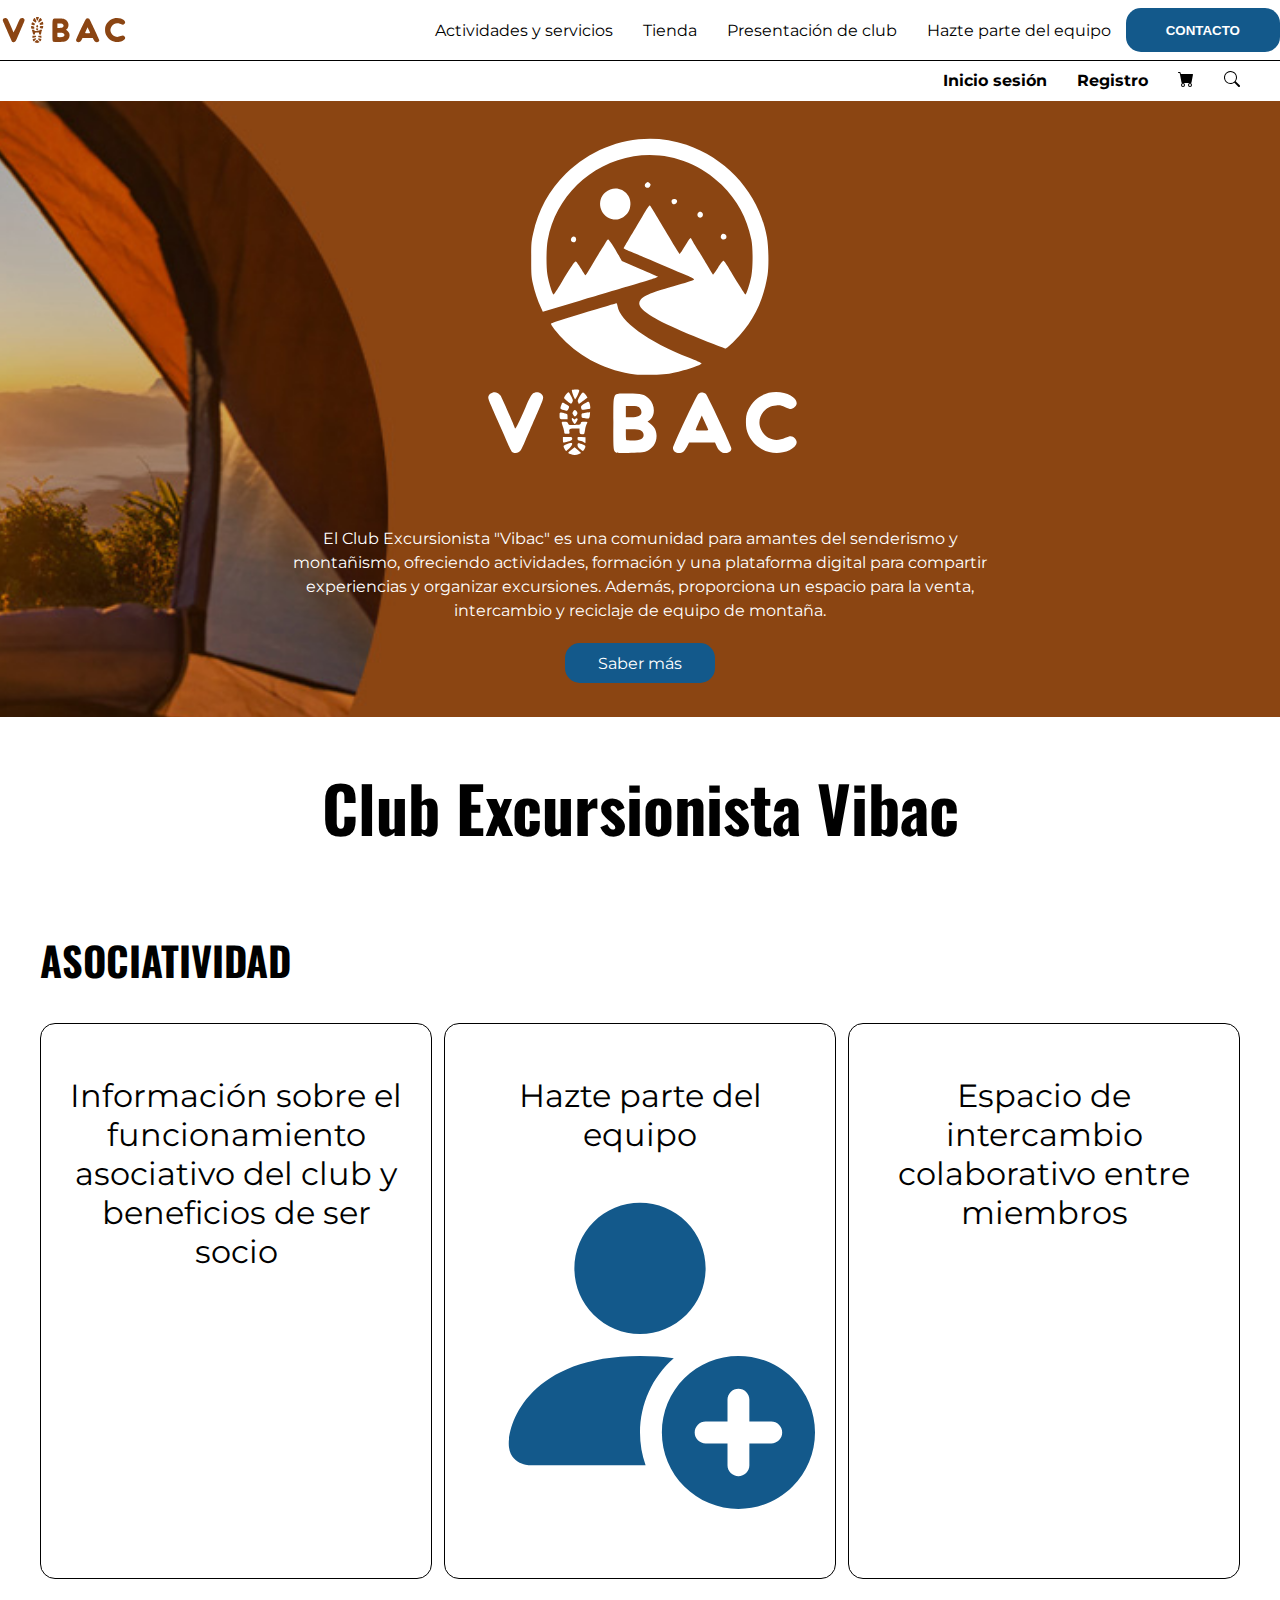
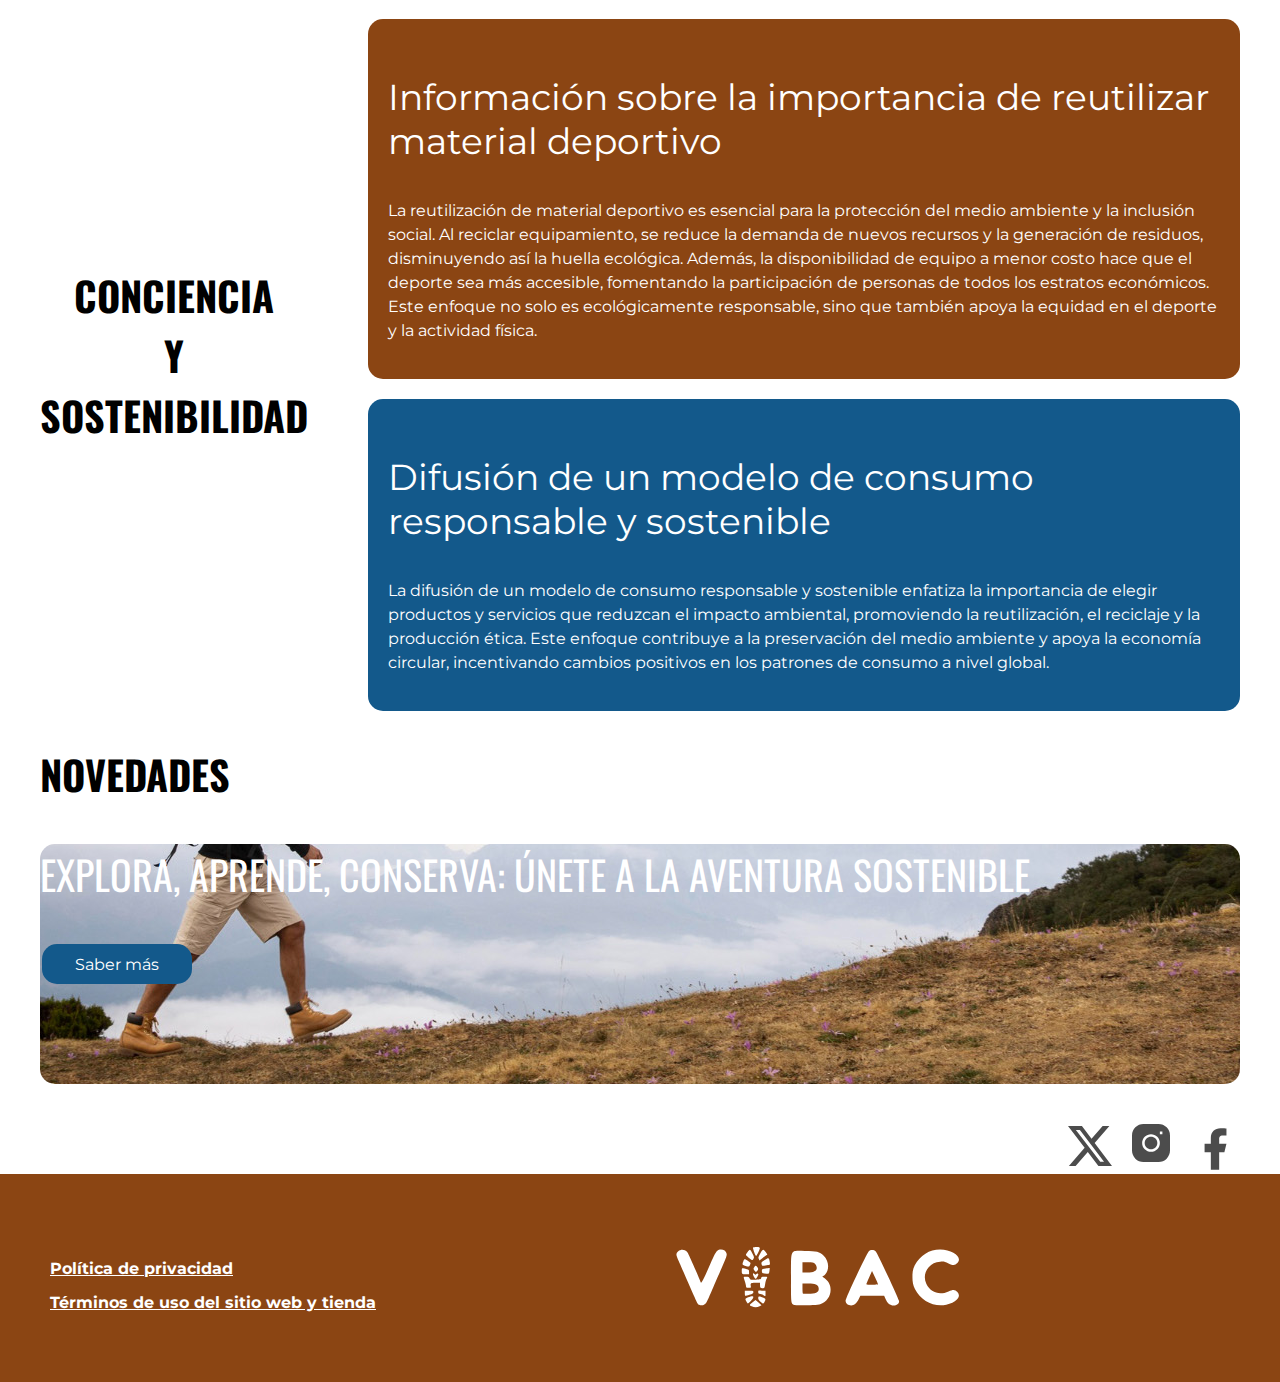
<file: index.html>
<!DOCTYPE html>
<html lang="es">
<head>
  <meta charset="UTF-8">
  <meta name="viewport" content="width=device-width, initial-scale=1.0">
  <link href="https://fonts.googleapis.com/css2?family=Oswald:wght@400;700&family=Montserrat:wght@400;700&display=swap"
    rel="stylesheet">
  <title>Club Excusionista Vibac</title>
  <link rel="stylesheet" href="styles/styles.css">
</head>
<body>
  <header>
    <nav>
      <ul class="navbar">
        <li><a href="index.html" class="logo"></a></li>
        <li><a class="hvr" href="#">Actividades y servicios</a></li>
        <li><a class="hvr" href="tienda.html">Tienda</a></li>
        <li><a class="hvr" href="presentacion_club.html">Presentación de club</a></li>
        <li><a class="hvr" href="hazte_miembro.html">Hazte parte del equipo</a></li>
        <li><button class="contact-button">Contacto</button></li>
        <li class="mobile-only"><a class="hvr2 in_se" href="#">INICIO SESIÓN</a></li>
        <li class="mobile-only cart-icon"><a class="hvr2" href="#"><img src="img/cart-fill.svg" alt="Carrito"></a></li>
        <li class="pbtn">
          <label for="menuToggle" class="hvr2">
              <img src="img/list.svg" alt="list">
          </label>
</li>
      </ul>
    </nav>
  </header>
  <main>
    <input type="checkbox" id="menuToggle" class="menuToggle">
    <div class="menu">
        <a href="index.html">HOME</a>
        <a href="tienda.html">Tienda</a>
        <a href="hazte_miembro.html">Hazte parte del equipo</a>
        <a href="presentacion_club.html">Presentacion del club</a>
        <a href="index.html">Contacto</a>
        <a href="index.html">FAQS</a>
        <a href="index.html">Noticias y eventos</a>
    </div>
    <div class="cont">
      <ul class="ircb">
        <li class="i-c"><a href="#">Inicio sesión </a></li>
        <li><a href="#">Registro</a></li>
        <li class="i-c"><a href="#"><img src="img/cart-fill.svg" alt="Carrito"></a></li>
        <li><a href="#"><img src="img/search.svg" alt="Busqueda"></a></li>
      </ul>
    </div>
    <div class="cont2">
      <div class="mm">
        <div class="mm2">
          <ul class="rri">
            <li><a href="#">Registro</a></li>
            <li><a href="#"><img src="img/searchblanco.svg" alt="Busqueda"></a></li>
          </ul>
          <div class="lg-m"><img class="mmm" src="img/Logo_Blanco.svg" alt="Club Excusionista Vibac"></div>
          <p>El Club Excursionista "Vibac" es una comunidad para amantes del senderismo y montañismo, ofreciendo
            actividades, formación y una
            plataforma digital para compartir experiencias y organizar excursiones. Además, proporciona un espacio para
            la venta, intercambio
            y reciclaje de equipo de montaña.</p>
          <a class="sb-vibac button" href="#" >Saber más</a>
        </div>
      </div>
    </div>
    <section id="club-v">
      <h1>Club Excursionista Vibac</h1>
    </section>
    <section class="i-h-e">
      <h2>ASOCIATIVIDAD</h2>
      <div class="inhaes">
        <a href="#" class="a-hj">Información sobre el funcionamiento asociativo del club y
          beneficios de ser socio</a>
        <a href="hazte_miembro.html" class="a-hj">
          <p>Hazte parte del equipo</p><img src="img/person-fill-add1.svg" alt="Hazte socio">
        </a>
        <a href="#" class="a-hj">Espacio de intercambio colaborativo entre miembros</a>
      </div>
    </section>
    <article class="cys">
      <h2>CONCIENCIA <br>Y SOSTENIBILIDAD
      </h2>
      <div class="ccont">
        <div class="ppi-1">
          <p class="pi">Información sobre la importancia de reutilizar material deportivo</p>
          <p class="art">La reutilización de material deportivo es esencial para la protección del medio
            ambiente y la inclusión social. Al reciclar equipamiento, se reduce la demanda de
            nuevos recursos y la generación de residuos, disminuyendo así la huella ecológica.
            Además, la disponibilidad de equipo a menor costo hace que el deporte sea más
            accesible, fomentando la participación de personas de todos los estratos económicos.
            Este enfoque no solo es ecológicamente responsable, sino que también apoya la
            equidad en el deporte y la actividad física.</p>
        </div>
        <div class="ppi-2">
          <p class="pi">Difusión de un modelo de consumo responsable y sostenible</p>
          <p class="art">La difusión de un modelo de consumo responsable y sostenible enfatiza la
            importancia de elegir productos y servicios que reduzcan el impacto ambiental,
            promoviendo la reutilización, el reciclaje y la producción ética. Este enfoque
            contribuye a la preservación del medio ambiente y apoya la economía circular,
            incentivando cambios positivos en los patrones de consumo a nivel global.</p>
        </div>
      </div>
    </article>
    <section class="nov">
      <h2>NOVEDADES</h2>
      <div>
        <p>Explora, Aprende, Conserva: Únete a la Aventura Sostenible</p>
        <a href="#" class="button">Saber más</a>
      </div>
    </section>

    <div class="rd">
      <a href="#" class="f"><img src="img/facebook.svg" alt="facebook de Vibac"></a>
      <a href="#" class="inst"><img src="img/instagram.svg" alt="Instagram de Vibac"></a>
      <a href="#" class="x"><img src="img/x.svg" alt="x de Vibac"></a>
    </div>
  </main>
  <footer>
    <div class="footer-container">
      <div class="pol-te">
        <a href="#" class="footer-link">Política de privacidad</a>
        <a href="#" class="footer-link">Términos de uso del sitio web y tienda</a>
      </div>
      <div class="pol-log">
        <a href="index.html" class="footer-logo"></a>
      </div>
    </div>
  </footer>
</body>
</html>
</file>
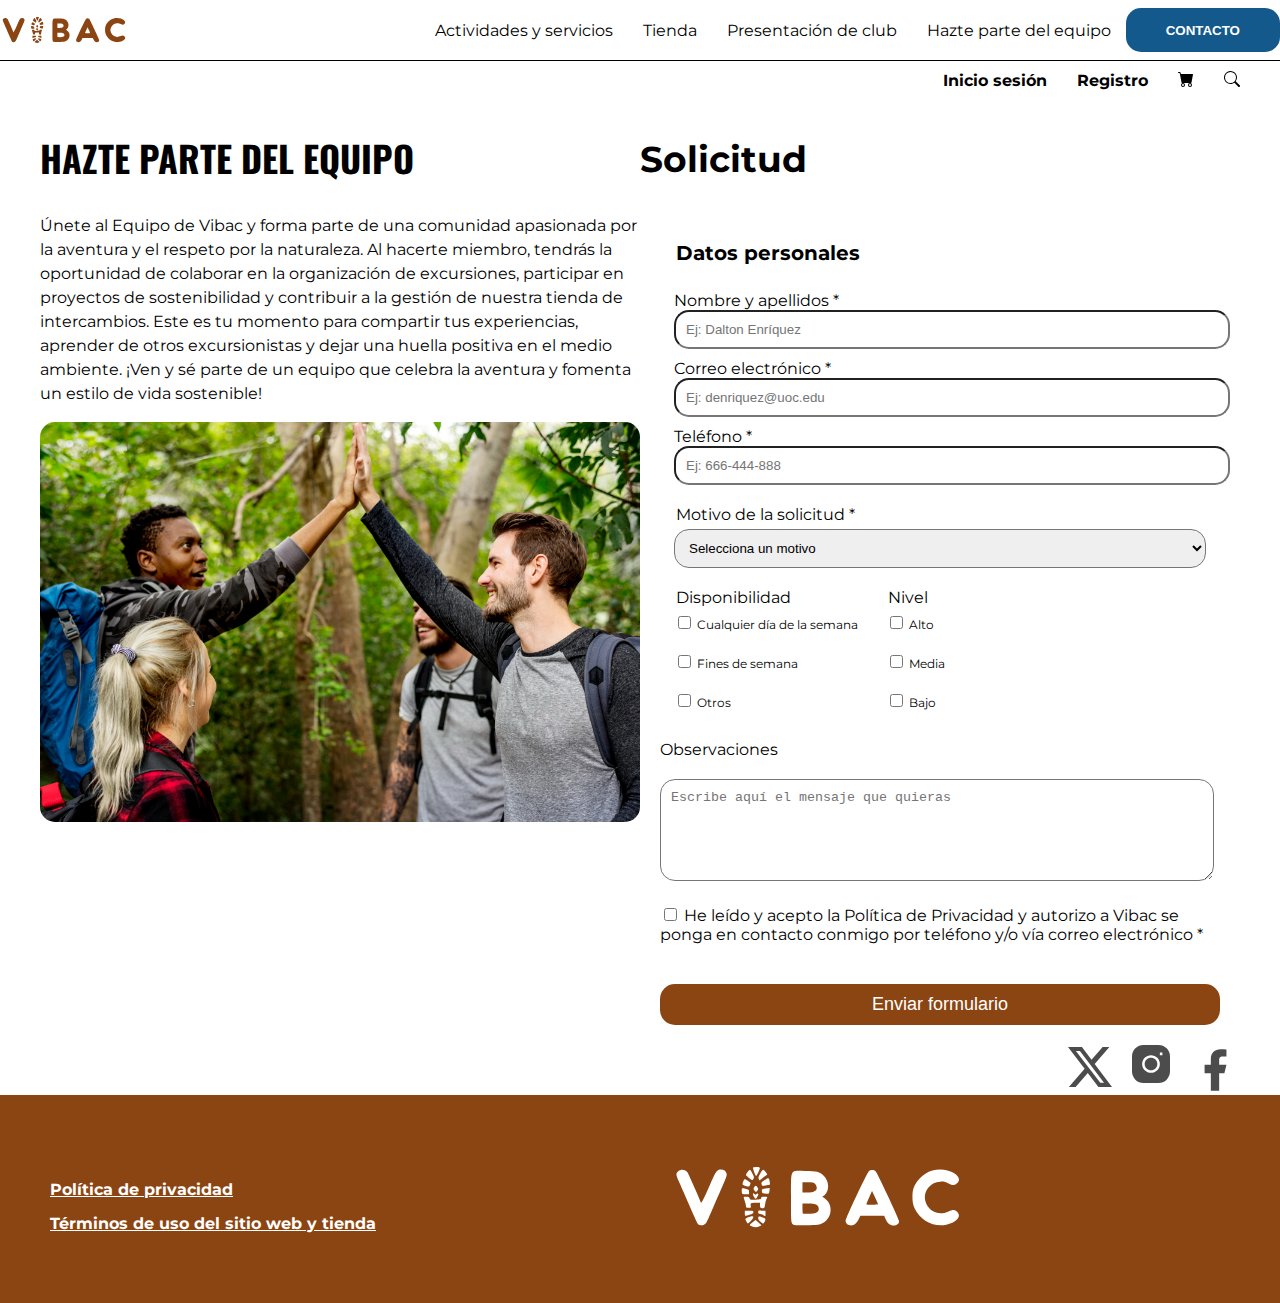
<file: hazte_miembro.html>
<!DOCTYPE html>
<html lang="es">

<head>
  <meta charset="UTF-8">
  <meta name="viewport" content="width=device-width, initial-scale=1.0">
  <link href="https://fonts.googleapis.com/css2?family=Oswald:wght@400;700&family=Montserrat:wght@400;700&display=swap"
    rel="stylesheet">
  <title>Hazte miembro Club ExcusionistaVibac</title>
  <link rel="stylesheet" href="styles/styles.css">
</head>

<body>
  <header>
    <nav>
      <ul class="navbar">
        <li><a href="index.html" class="logo"></a></li>
        <li><a class="hvr" href="#">Actividades y servicios</a></li>
        <li><a class="hvr" href="tienda.html">Tienda</a></li>
        <li><a class="hvr" href="presentacion_club.html">Presentación de club</a></li>
        <li><a class="hvr" href="hazte_miembro.html">Hazte parte del equipo</a></li>
        <li><button class="contact-button">Contacto</button></li>
        <li class="mobile-only"><a class="hvr2 in_se" href="#">INICIO SESIÓN</a></li>
        <li class="mobile-only cart-icon"><a class="hvr2" href="#"><img src="img/cart-fill.svg" alt="Carrito"></a></li>
        <li class="pbtn">
          <label for="menuToggle" class="hvr2">
              <img src="img/list.svg" alt="list">
          </label>
</li>
      </ul>
    </nav>
  </header>
  <main>
    <input type="checkbox" id="menuToggle" class="menuToggle">
    <div class="menu">
        <a href="index.html">Home</a>
        <a href="tienda.html">Tienda</a>
        <a href="hazte_miembro.html">Hazte parte del equipo</a>
        <a href="presentacion_club.html">Presentacion del club</a>
        <a href="index.html">Contacto</a>
        <a href="index.html">FAQS</a>
        <a href="index.html">Noticias y eventos</a>
    </div>
    <div class="cont">
      <ul class="ircb">
        <li class="i-c"><a href="#">Inicio sesión </a></li>
        <li><a href="#">Registro</a></li>
        <li class="i-c"><a href="#"><img src="img/cart-fill.svg" alt="Carrito"></a></li>
        <li><a href="#"><img src="img/search.svg" alt="Busqueda"></a></li>
      </ul>
    </div>
    <div class="cnt2">
      <ul>
        <li><a href="#">Registro</a></li>
        <li><a href="#"><img src="img/search.svg" alt="Busqueda"></a></li>
      </ul>
    </div>
    <div class="team-section">
      <section class="content">
        <h2>HAZTE PARTE DEL EQUIPO</h2>
        <p>Únete al Equipo de Vibac y forma parte de una comunidad apasionada por la aventura
          y el respeto por la naturaleza. Al hacerte miembro, tendrás la oportunidad de
          colaborar en la organización de excursiones, participar en proyectos de
          sostenibilidad y contribuir a la gestión de nuestra tienda de intercambios.
          Este es tu momento para compartir tus experiencias, aprender de otros
          excursionistas y dejar una huella positiva en el medio ambiente.
          ¡Ven y sé parte de un equipo que celebra la aventura y fomenta un estilo de
          vida sostenible!</p>
        <img class="img-c" src="img/altos-cinco-bosque.jpg" alt="Equipo de aventura">
      </section>

      <section class="form-container">
        <h3>Solicitud</h3>
        <form action="#" method="post">
          <fieldset>
            <legend class="dtp-f">Datos personales</legend>
            <label for="name">Nombre y apellidos *</label>
            <input placeholder="Ej: Dalton Enríquez" type="text" id="name" required>

            <label for="email">Correo electrónico *</label>
            <input placeholder="Ej: denriquez@uoc.edu" type="email" id="email" required>

            <label for="phone">Teléfono *</label>
            <input placeholder="Ej: 666-444-888" type="tel" id="phone" required>
          </fieldset>

          <fieldset>
            <legend>Motivo de la solicitud *</legend>
            <select id="reason" required>
              <option value="">Selecciona un motivo</option>
              <option value="">Deporte</option>
              <option value="">Motivación</option>
              <option value="">Famlia un motivo</option>
            </select>
          </fieldset>
          <div class="disp-n">
            <fieldset>
              <legend>Disponibilidad</legend>
              <div class="disp">
                <label><input type="checkbox"> Cualquier día de la semana</label>
                <label><input type="checkbox"> Fines de semana</label>
                <label><input type="checkbox"> Otros</label>
              </div>
            </fieldset>

            <fieldset>
              <legend>Nivel</legend>
              <div class="disp">
                <label><input type="checkbox" name="level"> Alto</label>
                <label><input type="checkbox" name="level"> Media</label>
                <label><input type="checkbox" name="level"> Bajo</label>
              </div>
            </fieldset>
          </div>
          <div class="obs">
            <label for="comments">Observaciones</label>
            <textarea placeholder="Escribe aquí el mensaje que quieras" id="comments"></textarea>

            <label>
              <input type="checkbox" required> He leído y acepto la Política de Privacidad
              y autorizo a Vibac se ponga en contacto conmigo por teléfono y/o vía
              correo electrónico *
            </label>
            <div>
              <button class="btto" type="submit">Enviar formulario</button>
            </div>
          </div>
        </form>
      </section>
    </div>
    <div class="rd">
      <a href="#" class="f"><img src="img/facebook.svg" alt="facebook de Vibac"></a>
      <a href="#" class="inst"><img src="img/instagram.svg" alt="Instagram de Vibac"></a>
      <a href="#" class="x"><img src="img/x.svg" alt="x de Vibac"></a>
    </div>
  </main>
  <footer>
    <div class="footer-container">
      <div class="pol-te">
        <a href="#" class="footer-link">Política de privacidad</a>
        <a href="#" class="footer-link">Términos de uso del sitio web y tienda</a>
      </div>
      <div class="pol-log">
        <a href="index.html" class="footer-logo"></a>
      </div>
    </div>

  </footer>
</body>

</html>
</file>
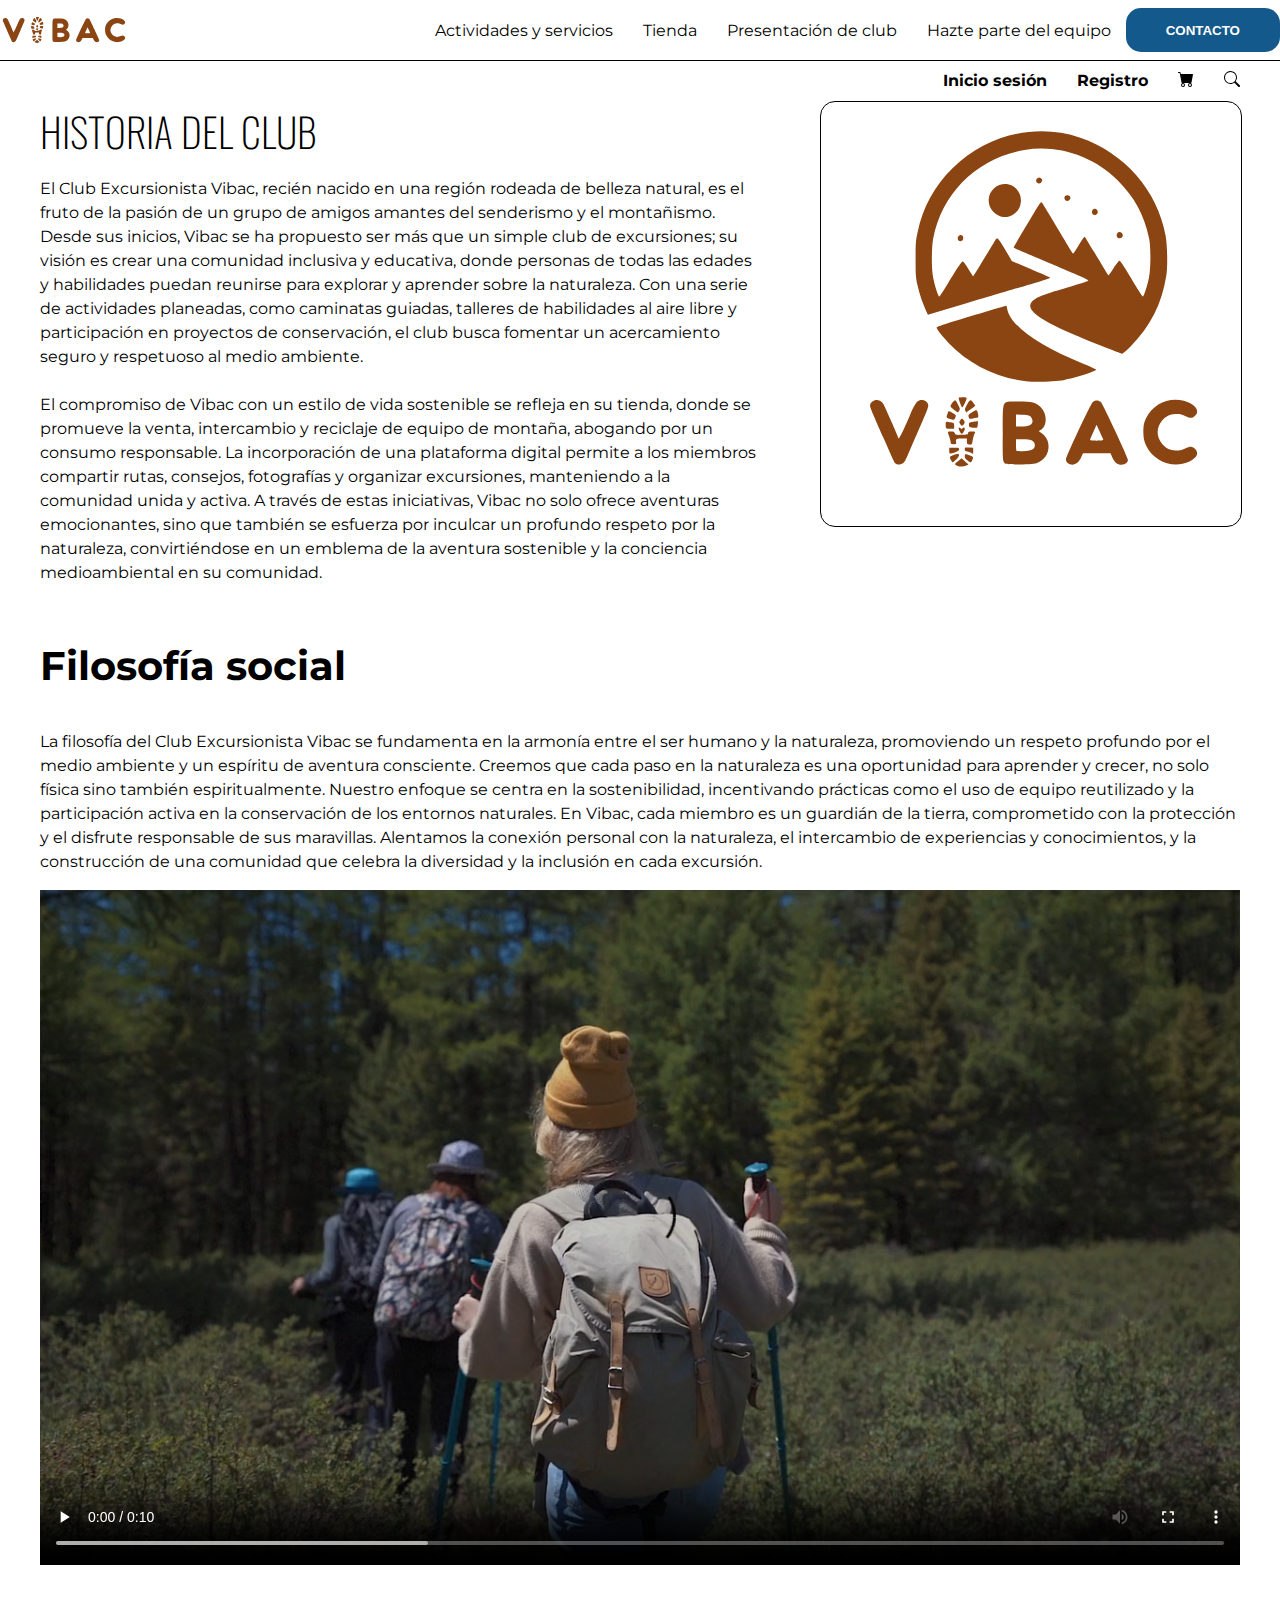
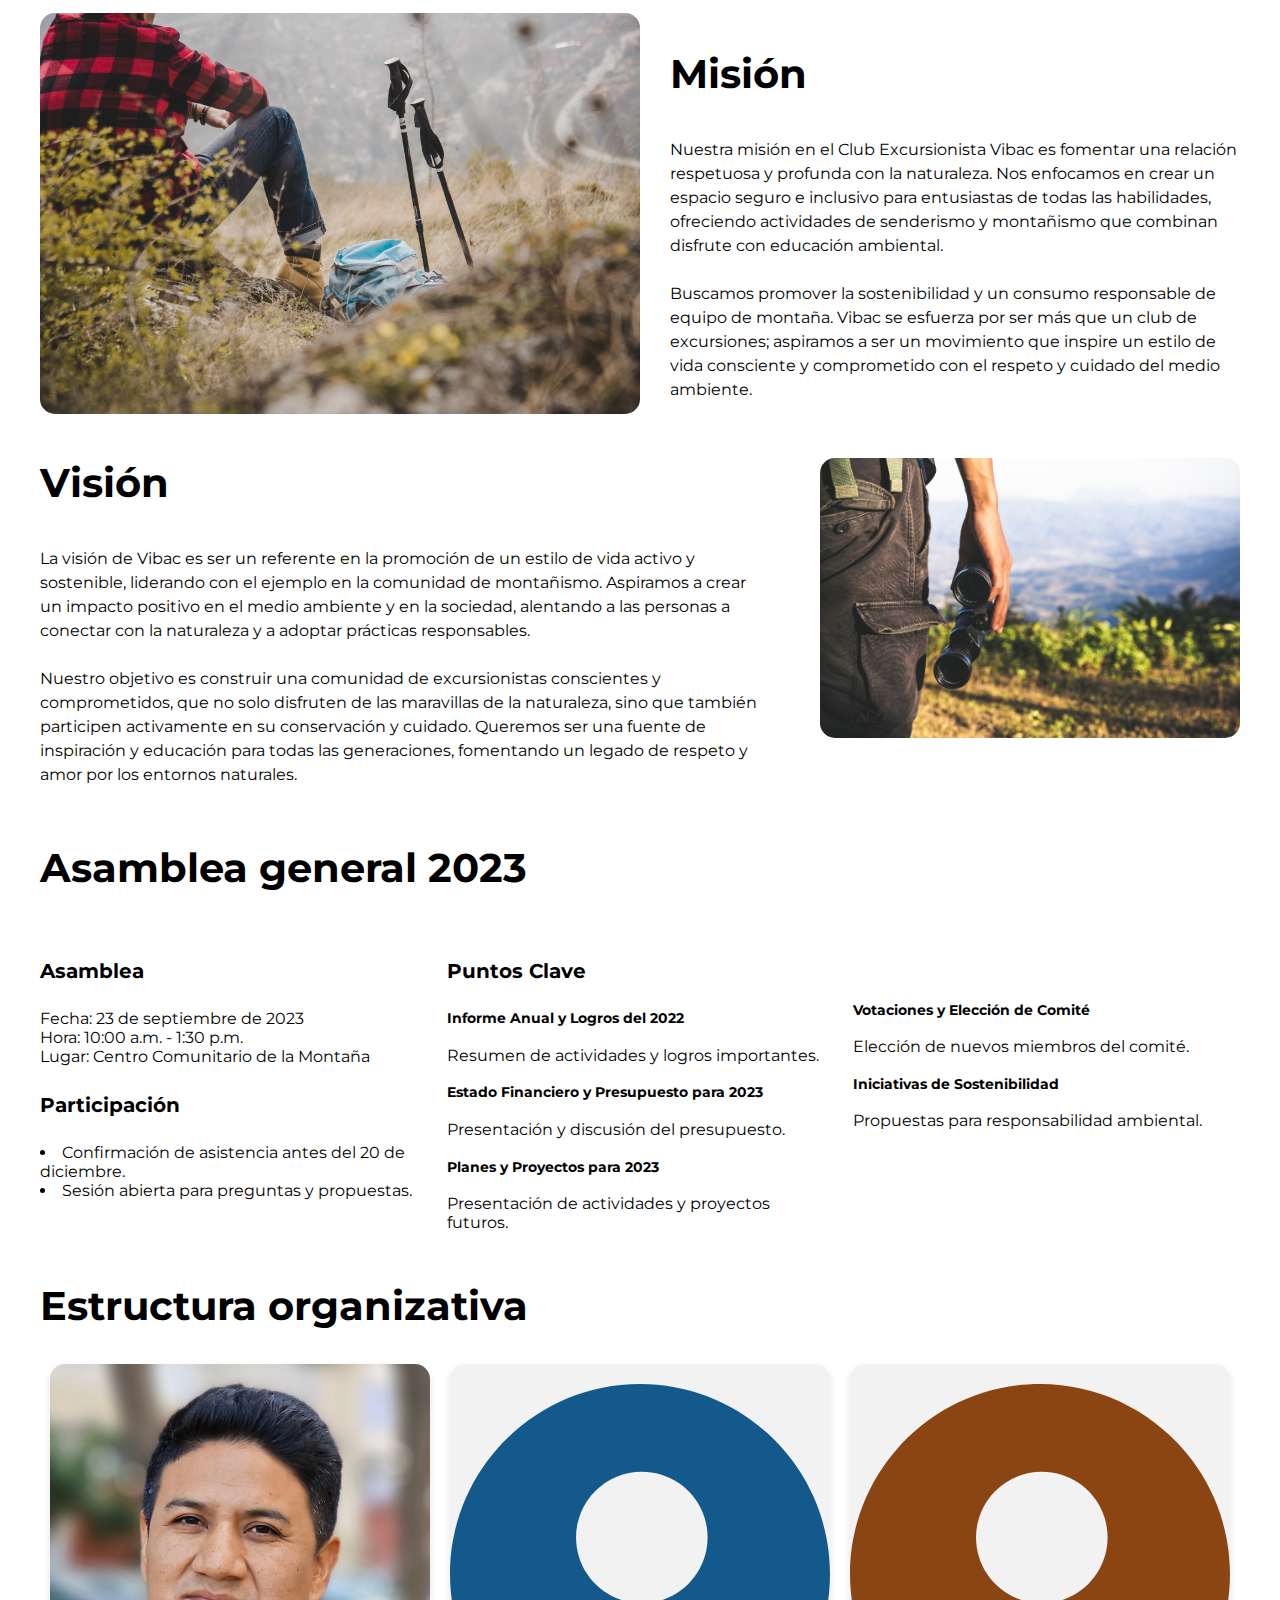
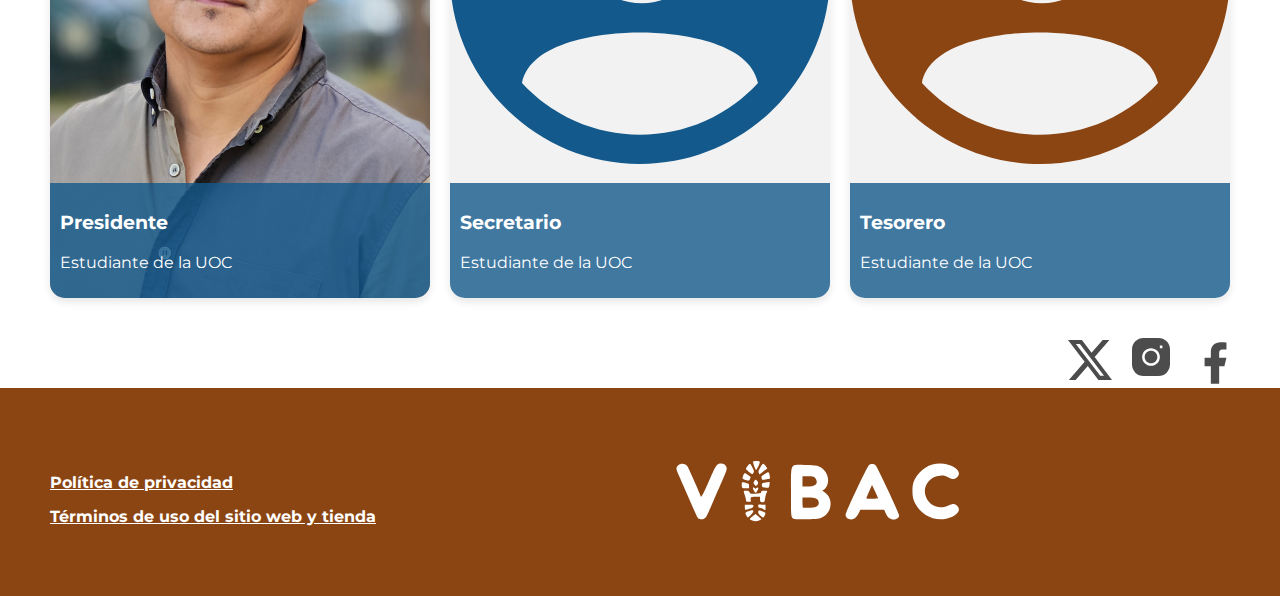
<file: presentacion_club.html>
<!DOCTYPE html>
<html lang="es">

<head>
  <meta charset="UTF-8">
  <meta name="viewport" content="width=device-width, initial-scale=1.0">
  <link href="https://fonts.googleapis.com/css2?family=Oswald:wght@400;700&family=Montserrat:wght@400;700&display=swap"
    rel="stylesheet">
  <title>Presentación Club ExcusionistaVibac</title>
  <link rel="stylesheet" href="styles/styles.css">
</head>

<body>
  <header>
    <nav>
      <ul class="navbar">
        <li><a href="index.html" class="logo"></a></li>
        <li><a class="hvr" href="#">Actividades y servicios</a></li>
        <li><a class="hvr" href="tienda.html">Tienda</a></li>
        <li><a class="hvr" href="presentacion_club.html">Presentación de club</a></li>
        <li><a class="hvr" href="hazte_miembro.html">Hazte parte del equipo</a></li>
        <li><button class="contact-button">Contacto</button></li>
        <li class="mobile-only"><a class="hvr2 in_se" href="#">INICIO SESIÓN</a></li>
        <li class="mobile-only cart-icon"><a class="hvr2" href="#"><img src="img/cart-fill.svg" alt="Carrito"></a></li>
        <li class="pbtn">
          <label for="menuToggle" class="hvr2">
              <img src="img/list.svg" alt="list">
          </label>
</li>
      </ul>
    </nav>
  </header>
  <main>
    <input type="checkbox" id="menuToggle" class="menuToggle">
    <div class="menu">
        <a href="index.html">HOME</a>
        <a href="tienda.html">Tienda</a>
        <a href="hazte_miembro.html">Hazte parte del equipo</a>
        <a href="presentacion_club.html">Presentacion del club</a>
        <a href="index.html">Contacto</a>
        <a href="index.html">FAQS</a>
        <a href="index.html">Noticias y eventos</a>
    </div>
    <div class="cont">
      <ul class="ircb">
        <li class="i-c"><a href="#">Inicio sesión </a></li>
        <li><a href="#">Registro</a></li>
        <li class="i-c"><a href="#"><img src="img/cart-fill.svg" alt="Carrito"></a></li>
        <li><a href="#"><img src="img/search.svg" alt="Busqueda"></a></li>
      </ul>
    </div>
    <div class="cnt2">
      <ul>
        <li><a href="#">Registro</a></li>
        <li><a href="#"><img src="img/search.svg" alt="Busqueda"></a></li>
      </ul>
    </div>
    <div class="containerr">
      <div class="text-section">
        <h2>HISTORIA DEL CLUB</h2>
        <p class="hdc-1">El Club Excursionista Vibac, recién nacido en una región rodeada de belleza natural, es el
          fruto de la pasión de un grupo de amigos amantes del senderismo y el montañismo.
          Desde sus inicios, Vibac se ha propuesto ser más que un simple club de excursiones; su visión es crear una
          comunidad inclusiva y educativa, donde personas de todas las edades y habilidades
          puedan reunirse para explorar y aprender sobre la naturaleza. Con una serie de actividades planeadas, como
          caminatas guiadas, talleres de habilidades al aire libre y participación en proyectos
          de conservación, el club busca fomentar un acercamiento seguro y respetuoso al medio ambiente.<br><br>

          El compromiso de Vibac con un estilo de vida sostenible se refleja en su tienda, donde se promueve la venta,
          intercambio y reciclaje de equipo de montaña,
          abogando por un consumo responsable. La incorporación de una plataforma digital permite a los miembros
          compartir rutas, consejos, fotografías y organizar
          excursiones, manteniendo a la comunidad unida y activa. A través de estas iniciativas, Vibac no solo ofrece
          aventuras emocionantes, sino que también se
          esfuerza por inculcar un profundo respeto por la naturaleza, convirtiéndose en un emblema de la aventura
          sostenible y la conciencia medioambiental en su comunidad.</p>
        <p class="hdc">El Club Excursionista Vibac, recién nacido en una región rodeada de belleza natural, es el fruto
          de la pasión de un grupo de amigos amantes del senderismo y el montañismo. Desde sus inicios, Vibac se ha
          propuesto ser más que un simple club de excursiones; su visión es crear una comunidad inclusiva y educativa,
          donde personas de todas las edades y habilidades puedan reunirse para explorar y aprender sobre la
          naturaleza...</p>
        <div class="btn-hdc"><a href="#" class="read-more">Leer más</a></div>
      </div>
      <div class="image-section">
        <img src="img/Logo_Marron.svg" alt="Logo de Vibac">
      </div>
    </div>
    <article class="philosophy-container">
      <h3>Filosofía social</h3>
      <p class="hdc-1">La filosofía del Club Excursionista Vibac se fundamenta en la armonía entre el ser humano y la
        naturaleza, promoviendo un respeto profundo por el medio
        ambiente y un espíritu de aventura consciente. Creemos que cada paso en la naturaleza es una oportunidad para
        aprender y crecer, no solo física sino
        también espiritualmente. Nuestro enfoque se centra en la sostenibilidad, incentivando prácticas como el uso de
        equipo reutilizado y la participación
        activa en la conservación de los entornos naturales. En Vibac, cada miembro es un guardián de la tierra,
        comprometido con la protección y el disfrute
        responsable de sus maravillas. Alentamos la conexión personal con la naturaleza, el intercambio de experiencias
        y conocimientos, y la construcción de
        una comunidad que celebra la diversidad y la inclusión en cada excursión.</p>
      <p class="hdc">La filosofía del Club Excursionista Vibac se fundamenta en la armonía entre el ser humano y la
        naturaleza, promoviendo un respeto profundo por el medio ambiente y un espíritu de aventura consciente. Creemos
        que cada paso en la naturaleza es una oportunidad para aprender y crecer, no solo física sino también
        espiritualmente.</p>
      <div class="btn-hdc"><a href="#" class="read-more">Leer más</a></div>
    </article>

    <div class="video-container">
      <video controls>
        <source src="video/production_id_4125025(2160p).mp4" type="video/mp4">
        Tu navegador no soporta videos HTML5.
      </video>
    </div>
    <div class="mission-section">
      <img src="img/excursionista-sentado-junto-su-mochila-sus-bastones.jpg" alt="Senderismo" class="mission-image">
      <div class="mission-text">
        <h3>Misión</h3>
        <p class="hdc-1">Nuestra misión en el Club Excursionista Vibac es fomentar una relación respetuosa y profunda
          con la naturaleza. Nos enfocamos en crear un espacio seguro e inclusivo para entusiastas de todas las
          habilidades, ofreciendo actividades de senderismo y montañismo que combinan disfrute con educación ambiental.

          <br><br>Buscamos promover la sostenibilidad y un consumo responsable de equipo de montaña. Vibac se esfuerza
          por ser más que un club de excursiones; aspiramos a ser un movimiento que inspire un estilo de vida consciente
          y comprometido con el respeto y cuidado del medio ambiente.
        </p>
        <p class="hdc">Nuestra misión en el Club Excursionista Vibac es fomentar una relación respetuosa y profunda con
          la naturaleza. Nos enfocamos en crear un espacio seguro e inclusivo para entusiastas de todas las habilidades,
          ofreciendo actividades de senderismo y montañismo que combinan disfrute con educación ambiental.

        </p>
        <div class="btn-hdc"><a href="#" class="read-more">Leer más</a></div>
      </div>
    </div>
    <section class="containerr vis-n">
      <div class="text-section">
        <h3>Visión</h3>
        <p class="hdc-1">La visión de Vibac es ser un referente en la promoción de un estilo de vida activo y
          sostenible, liderando con el ejemplo en la comunidad de montañismo. Aspiramos a crear un impacto positivo en
          el medio ambiente y en la sociedad, alentando a las personas a conectar con la naturaleza y a adoptar
          prácticas responsables.<br><br>

          Nuestro objetivo es construir una comunidad de excursionistas conscientes y comprometidos, que no solo
          disfruten de las maravillas de la naturaleza, sino que también participen activamente en su conservación y
          cuidado. Queremos ser una fuente de inspiración y educación para todas las generaciones, fomentando un legado
          de respeto y amor por los entornos naturales.</p>
        <p class="hdc">La visión de Vibac es ser un referente en la promoción de un estilo de vida activo y sostenible,
          liderando con el ejemplo en la comunidad de montañismo. Aspiramos a crear un impacto positivo en el medio
          ambiente y en la sociedad, alentando a las personas a conectar con la naturaleza y a adoptar prácticas
          responsables.</p>
        <div class="btn-hdc"><a href="#" class="read-more">Leer más</a></div>
      </div>
      <div class="image-section">
        <img src="img/turista-sosteniendo-traves-prismaticos-cielo-nublado-soleado-tapa-montana.jpg"
          alt="Logo de Vibac">
      </div>
    </section>



    <section class="meeting-container">
      <h3>Asamblea general 2023</h3>
      <div class="meeting-section">
        <div class="meeting-details">
          <h4 class="ag2">Asamblea</h4>
          <p>Fecha: 23 de septiembre de 2023<br>Hora: 10:00 a.m. - 1:30 p.m.<br>Lugar: Centro Comunitario de la Montaña
          </p>
          <h4 class="ag2">Participación</h4>
          <ul>
            <li>Confirmación de asistencia antes del 20 de diciembre.</li>
            <li>Sesión abierta para preguntas y propuestas.</li>
          </ul>
        </div>
        <div class="key-points">
          <h4 class="ag2">Puntos Clave</h4>
          <h4>Informe Anual y Logros del 2022</h4>
          <p>Resumen de actividades y logros importantes.</p>
          <h4>Estado Financiero y Presupuesto para 2023</h4>
          <p>Presentación y discusión del presupuesto.</p>
          <h4>Planes y Proyectos para 2023</h4>
          <p>Presentación de actividades y proyectos futuros.</p>
        </div>
        <div class="voting-initiatives">
          <h4>Votaciones y Elección de Comité</h4>
          <p>Elección de nuevos miembros del comité.</p>
          <h4>Iniciativas de Sostenibilidad</h4>
          <p>Propuestas para responsabilidad ambiental.</p>
        </div>
      </div>
    </section>
    <section class="organizational-structure">
      <h2>Estructura organizativa</h2>
      <div class="team-members">
        <div class="member dtn-fondo">
          <img class="dtn" src="img/person-fill-add1.svg" alt="Presidente">
          <div class="img-eo">
            <h3>Presidente</h3>
            <p>Estudiante de la UOC</p>
          </div>
        </div>
        <div class="member">
          <img src="img/secretario.svg" alt="Secretario">
          <div class="img-eo">
            <h3>Secretario</h3>
            <p>Estudiante de la UOC</p>
          </div>
        </div>
        <div class="member">
          <img src="img/tesorero.svg" alt="Tesorero">
          <div class="img-eo">
            <h3>Tesorero</h3>
            <p>Estudiante de la UOC</p>
          </div>
        </div>
      </div>
    </section>
    <div class="rd">
      <a href="#" class="f"><img src="img/facebook.svg" alt="facebook de Vibac"></a>
      <a href="#" class="inst"><img src="img/instagram.svg" alt="Instagram de Vibac"></a>
      <a href="#" class="x"><img src="img/x.svg" alt="x de Vibac"></a>
    </div>
  </main>
  <footer>
    <div class="footer-container">
      <div class="pol-te">
        <a href="#" class="footer-link">Política de privacidad</a>
        <a href="#" class="footer-link">Términos de uso del sitio web y tienda</a>
      </div>
      <div class="pol-log">
        <a href="index.html" class="footer-logo"></a>
      </div>
    </div>

  </footer>
</body>

</html>
</file>
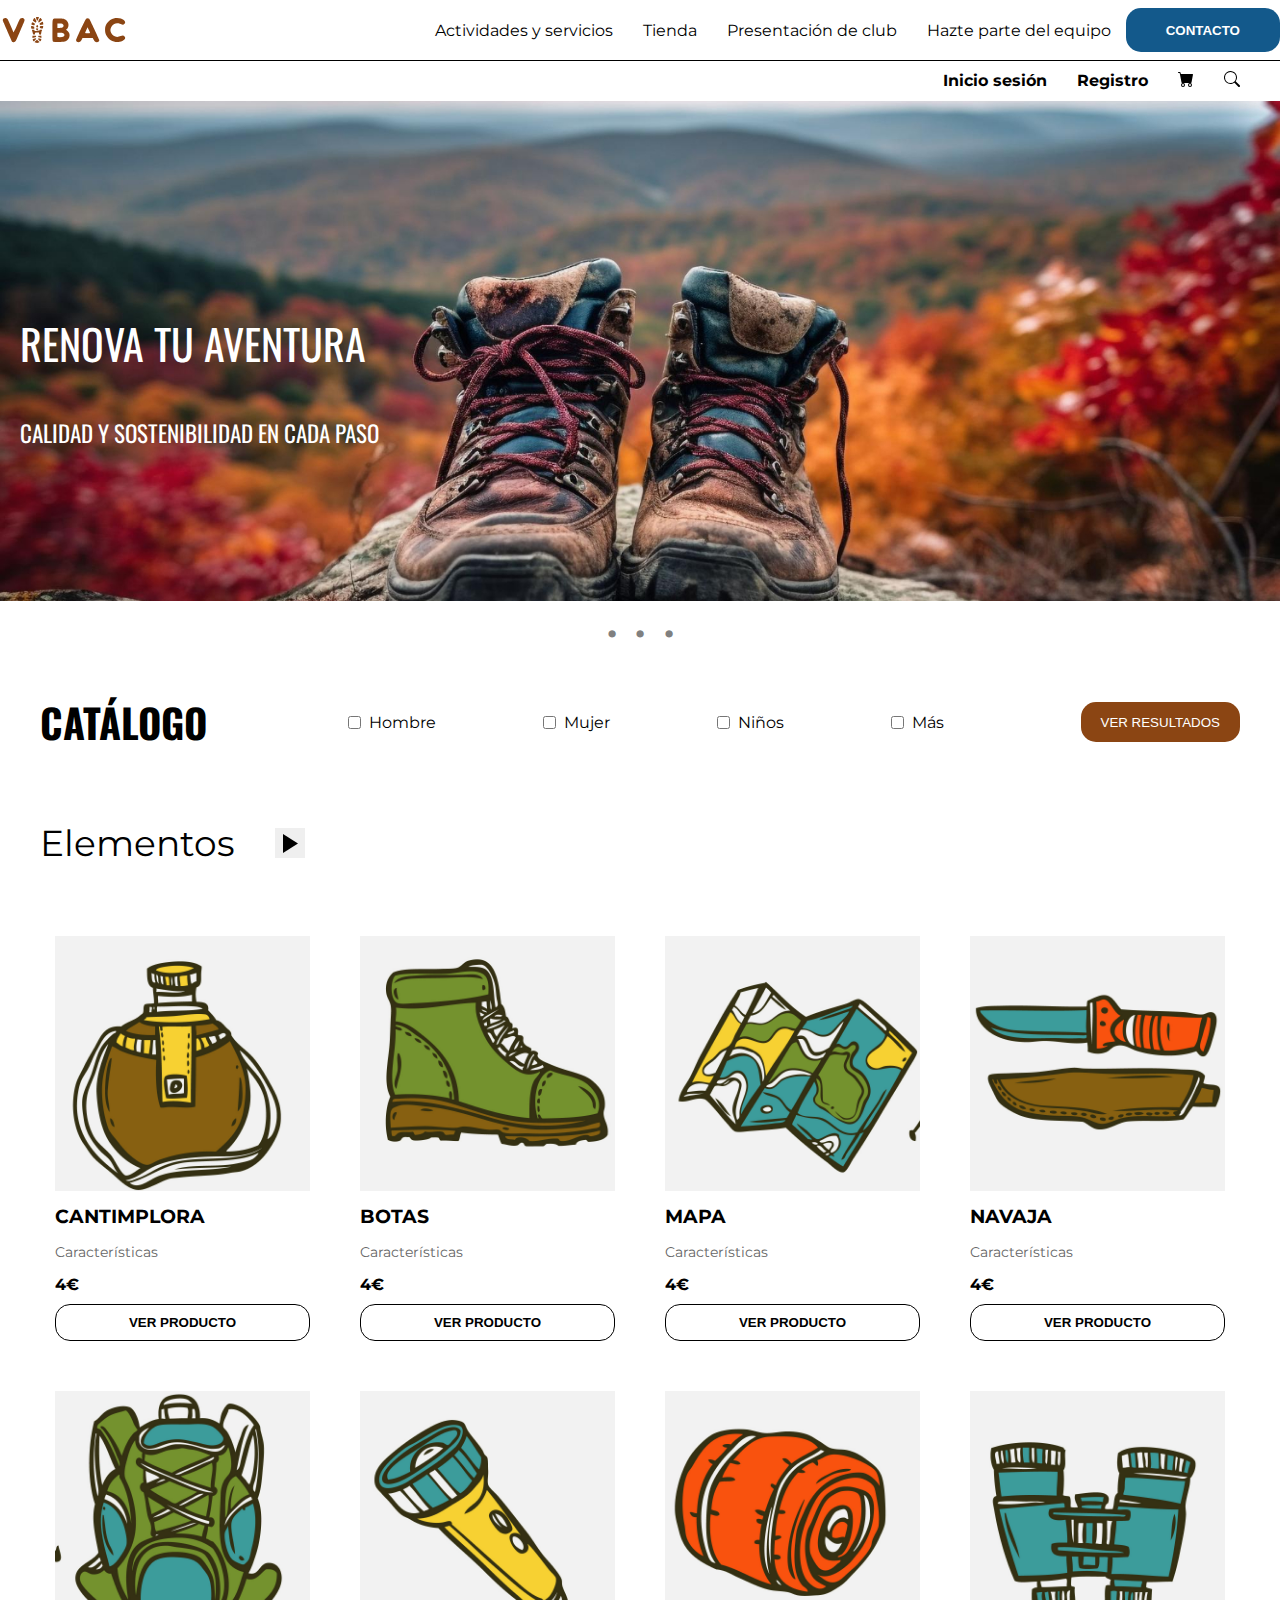
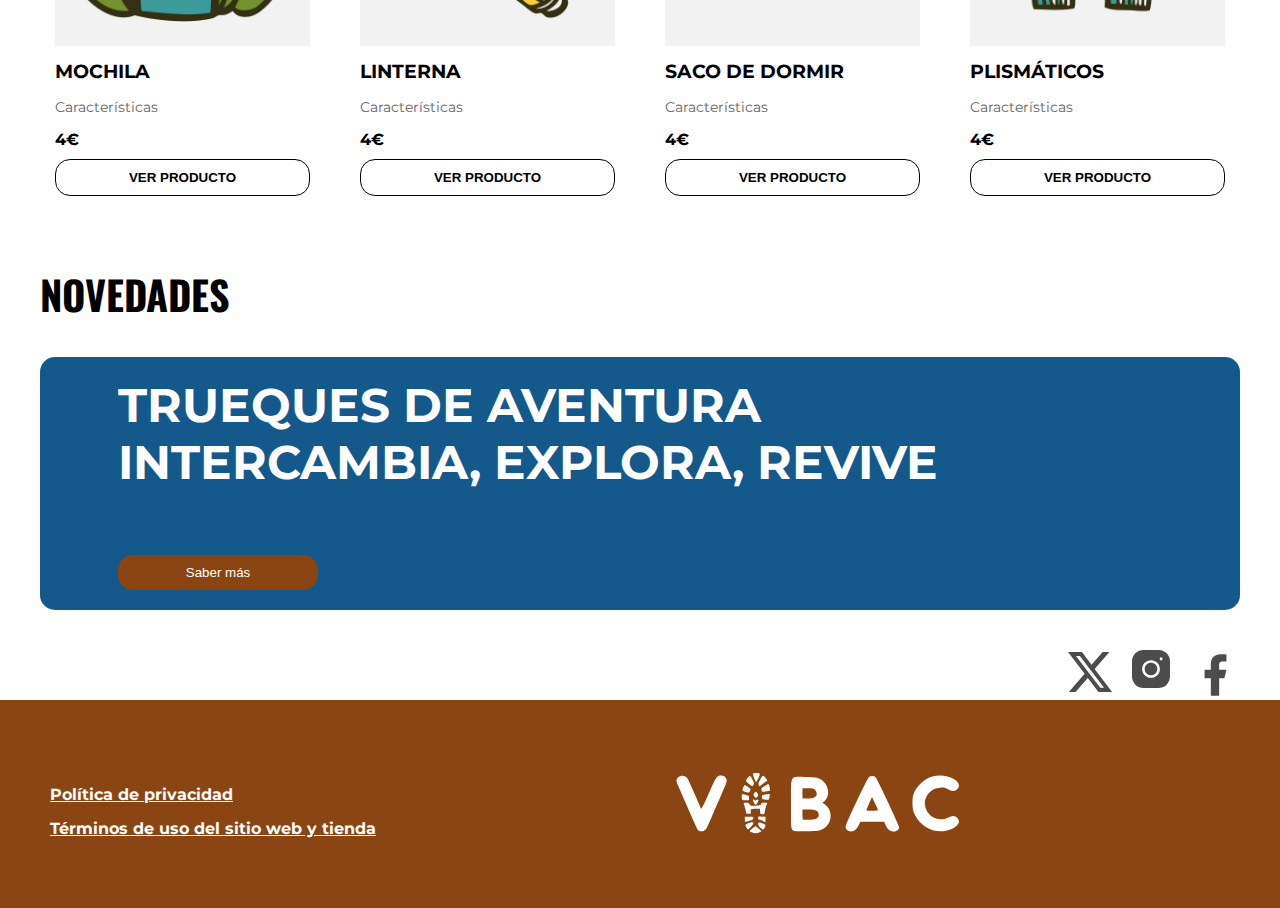
<file: tienda.html>
<!DOCTYPE html>
<html lang="es">
<head>
  <meta charset="UTF-8">
  <meta name="viewport" content="width=device-width, initial-scale=1.0">
  <link href="https://fonts.googleapis.com/css2?family=Oswald:wght@400;700&family=Montserrat:wght@400;700&display=swap"
    rel="stylesheet">
  <title>Teinda Club ExcusionistaVibac</title>
  <link rel="stylesheet" href="styles/styles.css">
</head>
<body>
  <header>
    <nav>
      <ul class="navbar">
        <li><a href="index.html" class="logo"></a></li>
        <li><a class="hvr" href="#">Actividades y servicios</a></li>
        <li><a class="hvr" href="tienda.html">Tienda</a></li>
        <li><a class="hvr" href="presentacion_club.html">Presentación de club</a></li>
        <li><a class="hvr" href="hazte_miembro.html">Hazte parte del equipo</a></li>
        <li><button class="contact-button">Contacto</button></li>
        <li class="mobile-only"><a class="hvr2 in_se" href="#">INICIO SESIÓN</a></li>
        <li class="mobile-only cart-icon"><a class="hvr2" href="#"><img src="img/cart-fill.svg" alt="Carrito"></a></li>
        <li class="pbtn">
          <label for="menuToggle" class="hvr2">
              <img src="img/list.svg" alt="list">
          </label>
</li>
      </ul>
    </nav>
  </header>
  <main>
    <input type="checkbox" id="menuToggle" class="menuToggle">
    <div class="menu">
        <a href="index.html">HOME</a>
        <a href="tienda.html">Tienda</a>
        <a href="hazte_miembro.html">Hazte parte del equipo</a>
        <a href="presentacion_club.html">Presentacion del club</a>
        <a href="index.html">Contacto</a>
        <a href="index.html">FAQS</a>
        <a href="index.html">Noticias y eventos</a>
    </div>
    <div class="cont">
      <ul class="ircb">
        <li class="i-c"><a href="#">Inicio sesión </a></li>
        <li><a href="#">Registro</a></li>
        <li class="i-c"><a href="#"><img src="img/cart-fill.svg" alt="Carrito"></a></li>
        <li><a href="#"><img src="img/search.svg" alt="Busqueda"></a></li>
      </ul>
    </div>
    <div class="cnt2">
      <ul>
        <li><a href="#">Registro</a></li>
        <li><a href="#"><img src="img/search.svg" alt="Busqueda"></a></li>
      </ul>
    </div>
    <div class="carrousel">
      <div class="conteCarrousel">
        <div class="itemCarrousel" id="itemCarrousel-1">
          <div class="itemCarrouselTarjeta"></div>
          <div class="itemCarrouselArrows">
            <div class="itemCarrousel-1-p">
              <p class="itemCarrousel-1-p1">RENOVA TU AVENTURA</p>
              <p class="itemCarrousel-1-p2">CALIDAD Y SOSTENIBILIDAD EN CADA PASO</p>
            </div>
          </div>
        </div>
        <div class="itemCarrousel" id="itemCarrousel-2">
          <div class="itemCarrouselTarjeta"></div>
          <div class="itemCarrouselArrows">
          </div>
        </div>
        <div class="itemCarrousel" id="itemCarrousel-3">
          <div class="itemCarrouselTarjeta"></div>
          <div class="itemCarrouselArrows">
          </div>
        </div>
      </div>
      <div class="conteCarrouselController">
        <a href="#itemCarrousel-1">•</a>
        <a href="#itemCarrousel-2">•</a>
        <a href="#itemCarrousel-3">•</a>
      </div>
    </div>
    <section class="catalog-container">
      <h2 class="catalog-title">CATÁLOGO</h2>
      <div class="filter-container">
        <label><input type="checkbox" name="hombre"> Hombre</label>
        <label><input type="checkbox" name="mujer"> Mujer</label>
        <label><input type="checkbox" name="ninos"> Niños</label>
        <label><input type="checkbox" name="mas"> Más</label>
      </div>
      <button class="results-button">Ver resultados</button>
    </section>
    <div class="or-fil">
      <button class="ordenar"></button>
      <button class="filtrar"></button>
    </div>
    <div class="elemen">
      <p>Elementos</p>
      <button class="e-desple"></button>
    </div>
    <div class="products-container">
      <div class="product-card">
        <img src="img/cantimplora.jpg" alt="Cantimplora">
        <h3>CANTIMPLORA</h3>
        <p>Características</p>
        <span>4€</span>
        <button>VER PRODUCTO</button>
      </div>
      <div class="product-card">
        <img src="img/bota.jpg" alt="Botas">
        <h3>BOTAS</h3>
        <p>Características</p>
        <span>4€</span>
        <button>VER PRODUCTO</button>
      </div>
      <div class="product-card">
        <img src="img/mapa.jpg" alt="mapa">
        <h3>MAPA</h3>
        <p>Características</p>
        <span>4€</span>
        <button>VER PRODUCTO</button>
      </div>
      <div class="product-card">
        <img src="img/navaja.jpg" alt="navaja">
        <h3>NAVAJA</h3>
        <p>Características</p>
        <span>4€</span>
        <button>VER PRODUCTO</button>
      </div>
      <div class="product-card">
        <img src="img/mochila.jpg" alt="mochila">
        <h3>MOCHILA</h3>
        <p>Características</p>
        <span>4€</span>
        <button>VER PRODUCTO</button>
      </div>
      <div class="product-card">
        <img src="img/linterna.jpg" alt="linterna">
        <h3>LINTERNA</h3>
        <p>Características</p>
        <span>4€</span>
        <button>VER PRODUCTO</button>
      </div>
      <div class="product-card">
        <img src="img/saco_dormir.jpg" alt="saco de dormir">
        <h3>SACO DE DORMIR</h3>
        <p>Características</p>
        <span>4€</span>
        <button>VER PRODUCTO</button>
      </div>
      <div class="product-card">
        <img src="img/plismaticos.jpg" alt="plismaticos">
        <h3>PLISMÁTICOS</h3>
        <p>Características</p>
        <span>4€</span>
        <button>VER PRODUCTO</button>
      </div>
    </div>
    <section class="news-t">
      <h2>NOVEDADES</h2>
      <div class="news-container">
        <div class="news-content">
          <h3>TRUEQUES DE AVENTURA<br>INTERCAMBIA, EXPLORA, REVIVE</h3>
          <button>Saber más</button>
        </div>
      </div>
    </section>
    <div class="rd">
      <a href="#" class="f"><img src="img/facebook.svg" alt="facebook de Vibac"></a>
      <a href="#" class="inst"><img src="img/instagram.svg" alt="Instagram de Vibac"></a>
      <a href="#" class="x"><img src="img/x.svg" alt="x de Vibac"></a>
    </div>
  </main>
  <footer>
    <div class="footer-container">
      <div class="pol-te">
        <a href="#" class="footer-link">Política de privacidad</a>
        <a href="#" class="footer-link">Términos de uso del sitio web y tienda</a>
      </div>
      <div class="pol-log">
        <a href="index.html" class="footer-logo"></a>
      </div>
    </div>

  </footer>
</body>

</html>
</file>
<file: styles/styles.css>
@import url('https://fonts.googleapis.com/css2?family=Montserrat:ital,wght@0,400;1,700&family=Oswald:wght@400;700&display=swap');
body {
    margin: 0;
    font-family: 'Montserrat', sans-serif;
    background: #fff;
    display: grid;
    min-height: 100vh;
    grid-template-rows: auto 1fr auto;
  }
  h2{
    font-family: 'Oswald', sans-serif;
    font-size: 40px;
  }
  .cont{
    max-width: 1200px;
    margin: auto;
    width: 100%;
  }
  header {
    border-bottom: 1px solid #000000;
    display: flex;
    justify-content: center;
    align-items: center;
    height: 60px;
  }
  nav {
    max-width: 1280px;
    width: 100%;
  }
  .navbar {
    margin: 0px;
    padding: 0;
    list-style-type: none;
    display: flex;
    justify-content: space-between; 
    align-items: center;
    width: 100%;
  }
  .navbar a, .navbar a.logo {
    text-decoration: none;
    color: #000000;
    padding: 20px 15px;
    display: flex; 
    align-items: center;
  }
  .navbar li:first-child {
    margin-right: auto;
  }
 .logo {
  background-image: url('../img/Logo_bajo_Marron.svg');
    background-size: contain;
    background-repeat: no-repeat;
    background-position:center, center;
    width: 100px;
  }
  .contact-button {
    display: flex;
    justify-content: center;
    align-items: center;
    background-color: #13598b;
    color: #fff;
    height: 44px;
    border-radius: 15px;
    padding: 10px 40px;
    border: none;
    cursor: pointer;
    text-transform: uppercase;
    font-weight: bold;
  }
  .contact-button:hover {
    background-color:#8B4513;
    color:#fff
  }
 li .hvr:hover {
    background-color: #fff;
    color: #000000;
    text-decoration: underline;
  }
  .ircb{
    margin: 0;
    display: flex;
    justify-content: end;
    list-style-type: none;
  }
  .ircb li{
    padding: 10px 0px 10px 30px;
    font: 16px;
    font-weight: bold;
  }
  .ircb li a {
    text-decoration: none;
    color: #000000;
  }
  .menuToggle {
    display: none;
  }
/*---------------------------------------------main index----------------------------------------------------------------*/
  .cont2{
    display: flex;
    justify-content:center;
    align-items: center;
    padding-top: 0px;
    max-width: 1280px;
    margin: auto;
    width: 100%;
  }
  .cnt2{
    margin: auto;
    justify-content:center;
    max-width: 1200px;
    width: 100%;
  }
  .mm {
    background-image: url('../img/img-portada.jpg');
    background-position: center;
    background-repeat: no-repeat;
    background-attachment: fixed;
    background-size: cover;
    display: flex;
    justify-content: space-between;
    width: 100%;
    background-color: #8B4513;
    padding-top: 10px;
    padding-bottom: 30px;
  }
  .mm p{
    text-align: center;
    color: #fff;
    padding: 0px 20px 0px 20px;
    line-height: 24px;
  }
  .cont2, .mm, .mm2{
    display: flex;
    justify-content: center;
    align-items: center;
  }
  .mm2{
    display: flex;
    flex-direction: column;
    align-items: center;
    margin: 0px;
    padding: 0px;
    width: 60%;
  }
.mmm{
  height: 400px;
}
.sb-vibac{
  height: 40px;
}
  .lg-m{
    display: flex;
    justify-content: center;
    height: 50%;
  }
  .button {
    background-color: #13598b;
    color: #fff;
    height: 40px;
    width: 150px;
    border-radius: 15px;
    border: none;
    color: white;
    text-align: center;
    text-decoration: none;
    display: flex;
    justify-content: center;
    align-items: center;
    font-size: 16px;
    margin: 4px 2px;
    cursor: pointer;
  }
  #club-v{
    display: flex;
    justify-content:center;
    padding-top: 0px;
    max-width: 1280px;
    margin: auto;
    width: 100%;
  }
h1{
  font-family: 'Oswald', sans-serif;
  padding-top: 0px;
  padding-bottom: 0px;
  font-size: 64px;
}
.i-h-e{
  margin: auto;
  max-width: 1200px;
  width: 100%;
}
.i-h-e h2{
  font-family: 'Oswald', sans-serif;
  font-size: 40px;
}
.inhaes{
  display: flex;
  justify-content: space-between;
  flex-wrap: wrap;
}
.a-hj{
  display: flex;
  flex-direction: column;
  text-align: center;
  border: 1px solid #000000;
  color: #000000;
  border-radius: 15px;
  padding: 52px 20px 52px 20px;
  margin-top: 0px;
  margin-bottom: 20px;
  text-decoration: none;
  width: 350px;
  height: 450px;
}
.inhaes a{
  font-size: 32px;
}
.inhaes a:hover{
  box-shadow: 0 0 20px #13598b;
  border-color: #13598b;
}
.a-hj p{
margin-top: 0px;
margin-bottom: 0px;
}
.a-hj img{
  margin-top: 0px;
  margin-bottom: 0px;
  padding-bottom: 0px;
  height: 80%;
  }
  .cys{
    display: flex;
    margin: auto;
  max-width: 1200px;
  width: 100%;
  }
  .cys h2{
    margin: auto;
    justify-content: center;
    align-items: center;
    text-align: center;
    width: 350px;
    height: auto;
  font-family: 'Oswald', sans-serif;
  font-size: 40px;
  }
  .ccont{
    margin-left: 5%;
    color: #fff;
    margin-top: 20px;
  }
  .ppi-1{
      background-color: #8B4513;
      border-radius: 15px;
      padding: 20px;
      margin-bottom: 20px;
      line-height: 24px;
  }
  .ppi-2{
    background-color:#13598b;
    border-radius: 15px;
    padding: 20px;
    line-height: 24px;
}
.pi{
  font-size: 36px;
  line-height:normal;
}
.nov{
  margin: auto;
max-width: 1200px;
width: 100%;
}
.nov h2{
  font-family: 'Oswald', sans-serif;
  font-size: 40px;
}
.nov div p{
  font-family: 'Oswald', sans-serif;
  font-size: 40px;
  text-transform:uppercase;
  color: #fff;
}
.nov div {
  background-image: url(../img/hombre-joven-viajero-senderismo-solo-espacio-copia.jpg);
  background-position: center;
    background-repeat: no-repeat;
    height: 200px;
    padding-bottom: 40px;
    margin-bottom: 40px;
    border-radius: 15px;
}
/**-----------------------REDES SOCIALES----------------------------------------------------------------*/
.rd{
  margin: auto;
  max-width: 1200px;
  width: 100%;
  background-color: #13598b;
}
.rd a{
  display: flex;
  align-items: center;
  justify-content: center;
  float: right;
  margin-left: 20px;
}
  /*---------------------------------------------FOOTER----------------------------------------------------------------*/
  footer {
    background-color: #8B4513;
    width: 100%;
    height: 208px;
    display: flex;
    justify-content: center;
    align-items: center;
  }
  .footer-container {
    display: flex;
    flex-wrap: wrap;
    max-width: 1200px;
    width: 100%;
  }
  .pol-te{
    display: flex;
    flex-direction: column;
    justify-content: center;
    padding-left: 0;
    width: 30%;
  }
  .pol-te a{
  padding-top: 15px;
  }
  .footer-link {
    color: #ffffff;
    text-decoration: none;
    text-decoration: underline;
    font-weight: bold;
    margin: 0 10px;
  }
  .pol-log{
    display: flex;
    justify-content: center;
    align-items: center;
    width: 70%;
  }
 .footer-logo {
    background-image: url('../img/Logo_bajo_Blanco.svg');
    background-size: contain;
    background-repeat: no-repeat;
    background-position:center, center;
    width: 300px;
    height: 150px;
  }
/*-----------------------------------------------------------------------------------------------------*/
/*-----------------------------------------------------------------------------------------------------*/
/*---------------------------------------------TIENDA---------------------------------------------------*/
/*-----------------------------------------------------------------------------------------------------*/
/*-----------------------------------------------------------------------------------------------------*/
.carrousel{
  margin: auto;
  max-width: 1280px;
}
.conteCarrousel{
  width: 100%;
  height: 500px;
  overflow: hidden;
}
.itemCarrousel{
  position: relative;
  width: 100%;
  height: 100%;
}
.itemCarrouselTarjeta{
  width: 100%;
  height: 100%;
}
.itemCarrouselArrows{
  position: absolute;
  top: 0;
  bottom: 0;
  left: 0;
  right: 0;
  height: 100%;
  width: 100%; 
  display: flex;
  align-items: center;
  justify-content: space-between;
  padding: 20px; 
}
.itemCarrouselArrows > i:hover {
  cursor: pointer;
}
#itemCarrousel-1{
  background-image: url(../img/bota-senderismo-aventura-otono-hojas-amarillas-generada-ia.jpg);
  background-position: center;
  background-repeat: no-repeat;
  background-size: cover;
  max-width: 100%;
}
.itemCarrousel-1-p{
  color: #fff;
  font-family: 'Oswald', sans-serif;
}
.itemCarrousel-1-p1{
  padding-top: 0px;
  font-size: 42px;
}
.itemCarrousel-1-p2{
  font-size: 23px;
}
#itemCarrousel-2{
  background-image: url(../img/senderismo-montana-verano-dos-viajeros-senderismo-montanas.jpg);
  background-position: center;
  background-repeat: no-repeat;
  background-size: cover;
  max-width: 100%;
}
#itemCarrousel-3{
  background-image: url(../img/composicion-viaje-otono-vista-superior.jpg);
  background-position: center;
  background-repeat: no-repeat;
  background-size: cover;
  max-width: 100%;
}
.conteCarrouselController{
  margin: auto;
  width: 100px;
  display: flex;
  justify-content: space-evenly;
}
.conteCarrouselController > a{
  text-decoration: none;
  font-size: 3em;
  color: grey;
}
.itemCarrouselArrows > a > i{
  color: white;
}
.catalog-container {
  max-width: 1200px;
  margin: 0 auto;
  display: flex;
  justify-content: space-between;
  align-items: center;
}
.catalog-title {
  font-size: 40px;
  font-weight: bold;
}
.filter-container {
  display: flex;
  justify-content: space-between;
  width: 50%;
  gap: 10px;
}
.filter-container label {
  display: flex;
  align-items: center;
  gap: 5px;
}
.filter-container input[type="checkbox"] {
  accent-color: black;
}
.results-button {
  background-color: #8B4513;
  color: white;
  border: none;
  padding: 10px 20px;
  cursor: pointer;
  border-radius: 15px;
  text-transform: uppercase;
  height: 40px;
}
.results-button:hover {
  background-color: #A0522D;
}
.elemen {
  margin: auto;
  display: flex;
  align-items: center;
  max-width: 1200px;
  width: 100%;
  font-size: 36px;
}
.e-desple{
  background-image: url(../img/Desplegable_Emulemtos.svg);
  background-repeat: no-repeat;
  background-position: center;
  background-size: 15px;
  width: 30px;
  height: 30px;
  border: none;
  margin-left: 40px;
}
.products-container {
  display: grid;
  grid-template-columns: repeat(4, 1fr);
  gap: 20px;
  padding: 20px;
  max-width: 1200px;
  margin: auto;
}
.product-card {
  padding: 15px;
  border-radius: 8px;
}
.product-card img {
  max-width: 100%;
  height: auto;
}
.product-card h3 {
  margin: 10px 0;
}
.product-card p {
  font-size: 0.9em;
  color: #666;
}
.product-card span {
  font-weight: bold;
}
.product-card button {
  background-color: #3498db;
  color: white;
  border: none;
  padding: 10px 20px;
  margin-top: 10px;
  cursor: pointer;
  width: 100%;
  border-radius: 15px;
}
.product-card button:hover {
  background-color: #2980b9;
}
.product-card button{
  font-weight: bold;
  background-color: white;
  border: 1px solid #000000;
  color: #000000;
}
.news-t{
  margin: auto;
  max-width: 1200px;
  width: 100%;
  margin-bottom: 40px;
}
.news-container {
  width: 100%;
  margin: 0 auto;
  background-color:#13598b;
  color: white;
  padding: 20px;
  border-radius: 15px;
  box-sizing: border-box;
}
.news-content {
  max-width: 90%;
  margin: 0 auto;
  font-size: 40px;
}
.news-container h2 {
  text-align: left;
}
.news-container h3 {
  margin-top: 0;
}
.news-container p {
  font-size: 1.2em;
}
.news-container button {
  background-color:#8B4513;
  color: white;
  border: none;
  width: 200px;
  padding: 10px 20px;
  cursor: pointer;
  margin-top: 15px;
  border-radius: 15px;
}
.news-container button:hover {
  background-color: white;
  color: #000000;
}
/*------------------------------HAZTE MIEMBRO---------------------------*/
/*------------------------------HAZTE MIEMBRO---------------------------*/
/*------------------------------HAZTE MIEMBRO---------------------------*/
/*------------------------------HAZTE MIEMBRO---------------------------*/
/*------------------------------HAZTE MIEMBRO---------------------------*/
.team-section {
  display: flex;
  justify-content: space-between;
  max-width: 1200px;
  margin: auto;
}
.content, .form-container {
  flex: 1;
}
.form-container{
  width: 45%;
}
.content{
  width: 45%;
}
.img-c{
  width: 100%;
  border-radius: 15px;
}
.content h2 {
  font-size: 36px;
}
.form-container h3 {
  font-size: 36px;
  margin-bottom: 40px;
}
.content p{
  line-height: 24px;
}
.form-container form {
  padding: 20px;
  color:#000000;
}
input[type="text"],
input[type="email"],
input[type="tel"],
textarea,
select {
  width: 100%;
  padding: 10px;
  margin-bottom: 10px;
  border-radius: 15px;
}
.btto {
  background-color:#8B4513;
  color: white;
  padding: 10px 15px;
  border: none;
  border-radius: 15px;
  cursor: pointer;
}
fieldset{
  border: none;
}
.dtp-f{
  font-weight: bold;
  font-size: 20px;
  padding-bottom: 20px;
}
.disp{
  display: flex;
  flex-direction: column;
  width: 100%;
  font-size: 12px;
}
.disp label{
  padding-bottom: 20px;
}
.disp-n{
  display: flex;
}
.obs textarea{
  margin-top: 20px;
  margin-bottom: 20px;
  width: 95%;
  height: 80px;
}
.btto{
  margin-top: 40px;
}
.btto:hover{
  background-color: #13598B;
  color: #fff;
}
.obs div .btto{
  display: flex;
  justify-content: center;
  align-items: center;
  width: 100%;
  font-size: 18px;
}
/*------------------------------PRESENTACIÓN DEL CLUB------------------------------------*/
/*------------------------------PRESENTACIÓN DEL CLUB------------------------------------*/
/*------------------------------PRESENTACIÓN DEL CLUB------------------------------------*/
/*------------------------------PRESENTACIÓN DEL CLUB------------------------------------*/
/*------------------------------PRESENTACIÓN DEL CLUB------------------------------------*/
.containerr {
  max-width:1200px;
  margin: auto;
  display: flex;
  justify-content: space-between;
}
.text-section {
  width: 60%;
}
.text-section h3{
  margin-top: 0px;
}
.text-section p{
  line-height: 24px;
}
.image-section {
  width: 35%;
  text-align: center; 
}
.text-section h2{
  padding-top: 0px;
  margin: 0px;
  font-weight: lighter;
}
.image-section img {
  max-width: 100%;
  height: auto;
  border: 1px solid #000000;
  border-radius: 15px;
}
.philosophy-container{
  margin: auto;
  max-width: 1200px;
}
.philosophy-container h3{
  font-size: 40px;
}
.philosophy-container p{
  line-height: 24px;
}
.video-container {
  position: relative;
  max-width: 1200px;
  margin: auto;
  overflow: hidden;
}
video {
  width: 100%;
  height: auto;
}
.video-container::before {
  content: '';
  position: absolute;
  left: 50%;
  top: 50%;
  transform: translate(-50%, -50%);
  background-size: contain;
  width: 100px;
  height: 100px;
  cursor: pointer;
}
.mission-section {
  display: flex;
  align-items: center;
  justify-content: space-between;
  max-width: 1200px;
  margin: auto;
  gap: 30px;
  padding-top: 40px;
}
.mission-image {
  max-width: 50%;
  height: auto;
  border-radius: 15px;
}
.mission-text {
  flex: 1;
}
.mission-text p{
  line-height: 24px;
}
.mission-text h3 {
  font-size: 40px;
}
.vis-n{
  padding-top: 40px;
}
.vis-n h3{
  font-size: 40px;
}
.vis-n .image-section img{
  border: 0px;
}
.meeting-container {
  max-width: 1200px;
  margin: auto;
  margin-top: 40px;
}
.meeting-section {
  display: flex;
  justify-content: space-between;
  gap: 20px;
}
.meeting-details,
.key-points,
.voting-initiatives {
  flex: 1;
}
ul {
  list-style: inside;
  padding: 0;
}
.meeting-container h3{
  font-size: 40px;
}
.meeting-container h4{
  font-size: 14px;
}
.meeting-container .ag2{
  font-size: 20px;
}
.voting-initiatives{
  padding-top: 50px;
}
.organizational-structure {
  max-width: 1200px;
  margin: auto;
  padding-bottom: 40px;
}
.organizational-structure h2{
  font-family: 'Montserrat', sans-serif;
}

.team-members {
  display: flex;
  justify-content: center;
  gap: 20px;
}
.member {
  flex-basis: calc(33.333% - 20px);
  box-shadow: 0px 4px 8px rgba(0, 0, 0, 0.1);
  border-radius: 15px;
  padding-top: 20px;
  background: #f2f2f2;
  
}
.member img {
  width: 100%;
  height: auto;
  margin-bottom: 15px;
}
.dtn{
  opacity: 0%;
}
.team-members .dtn-fondo{
  background-image: url(../img/FotoDalton.jpg);
  background-position: center;
  background-repeat: no-repeat;
    background-size: cover;
}
.img-eo{
  background-color: rgba(19, 89, 139, 0.8);
  border-bottom-left-radius: 15px;
  border-bottom-right-radius: 15px;
  padding: 10px;
  color: #fff;
}
/*------------------------------MEDIAS------------------------------------*/
/*------------------------------MEDIAS------------------------------------*/
/*------------------------------MEDIAS------------------------------------*/
/*------------------------------MEDIAS------------------------------------*/
/*------------------------------MEDIAS------------------------------------*/
@media (min-width: 720px) {
  .navbar .hvr2 {
    display: none;
  }
  .mm2 .rri{
    display: none;
  }
  .cnt2{
    display: none;
  }
  .or-fil{
    display: none;
  }/*-----PRESENTACIÓN DEL CLUB----*/
  .hdc{
    display: none;
  }
  .btn-hdc{
    display: none;
  }
  .menu {
    display: none;
  }
}
@media (max-width: 720px) {
  .filter-container{
    display: none;
  }
  .results-button{
    display: none;
  }
  .elemen{
    display: none;
  }
  .catalog-title{
    font-size: 24px;
    font-style: normal;
  }
  .navbar .hvr,.contact-button {
    display: none;
  }
  .cont {
    display: none;
  }
  .i-c{
    display: none;
  }
  .cnt2{
    margin: auto;
    width: 100%;
  }
  .cnt2 ul{
    display: flex;
    justify-content: right;
    text-decoration: none;
    max-width: 1200px;
    width: 90%;
    list-style-type: none;
  }
  .cnt2 ul li a{
    color: #000000;
    text-transform: uppercase;
    font-weight: bold;
    margin-left: 20px;
  }
  .ircb li a{
    text-transform: uppercase;
    text-decoration: underline;
    font-family: 'Montserrat', sans-serif;
    font-style: normal;
  }
  .ircb :last-child{
    padding-right: 16px;
  }
  nav {
    width: 100%;
    display: flex;
  }
  .logo {
    background-image: url('../img/Logo_bajo_Marron.svg');
    background-size: contain;
    background-repeat: no-repeat;
    background-position:center, center;
    margin-left: 16px;
  }
  header {
    display: flex;
    width: 100%; 
    border-bottom: 1px solid #000000;
    display: flex; 
    align-items: center;
    justify-content: center; 
    height: 60px;
  }
  li .in_se {
    text-decoration: underline;
  }
  footer {
    display: flex;
    align-items: center;
    padding-top: 20px;
    padding-bottom: 20px;
  }
.footer-container {
    display: flex;
    flex-direction: column;
    justify-content: center;
    align-items: center;
  }
  .pol-te .footer-link{
    font-size: 12px;
    text-decoration: none;
    width: 100%;
    }
    .pol-log a{
      margin: 0px;
      padding: 0px;
      display: flex;
      justify-content: center;
      align-items: center;
      width: 50%;
    }
    .mm{
      display: flex;
      justify-content: center;
      align-items: center;
      margin: 0px;
      padding: 0px;
      width: 100%;
    }
    .mm2{
      display: flex;
      flex-direction: column;
      align-items: center;
      margin: 0px;
      padding: 0px;
      width: 100%;
    }
    .mm p{
      display: flex;
      flex-direction: column;
      align-items: center;
      text-align: center;
      color: #fff;
      padding: 0px 20px 0px 20px;
      line-height: 24px;
      width: 100%;
  
    }
    .cont2 .mm .mm2{
      display: flex;
      justify-content: center;
      align-items: center;
      margin: 0px;
      padding: 0px;
      width: 90%;
    }
.rri{
display: flex;
list-style-type: none;
text-decoration: none;
}
.rri :first-child{
text-decoration: underline;
}
.rri a{
color: #fff;
text-transform: uppercase;
list-style-type: none;
text-decoration: none;
}
.rri li{

padding-left: 20px;
}
    .cont2 .mm .mm2 .rri{
      display: flex;
      justify-content:end;
      margin: 0px;
      padding: 0px;
      width: 100%;
    }
    .cont2 .mm .mm2 .button {
      background-color: #13598b;
      color: #fff;
      height: 40px;
      width: 200px;
      border-radius: 5px;
      border: none;
      color: white;
      text-align: center;
      text-decoration: none;
      font-size: 16px;
      cursor: pointer;
      margin-bottom: 40px;
    }
    #club-v h1{
      font-family: 'Oswald', sans-serif;
      padding-top: 0px;
      font-size: 32px;
    }
    .i-h-e{
      width: 90%;
    }
    .i-h-e h2{
      font-family: 'Oswald', sans-serif;
      font-size: 24px;
      font-style: normal;
    }
    .i-h-e .inhaes{
      display: flex;
      justify-content: center;
      align-items: center;
      width: 100%;
    }
    .a-hj{
      display: flex;
      justify-content: center;
      align-items: center;
      height: 127px;
      margin-bottom: 20px;
    }
    .inhaes a{
      width: 100%;
      font-size: 16px;
      border-radius: 5px;
    }
    .cys{
      display: flex;
      flex-wrap: wrap;
    width: 90%;
    }
    .cys h2{
    width: 100%;
    font-family: 'Oswald', sans-serif;
    font-size: 24px;
    }
    .cys{
      display: flex;
      margin: auto;
    max-width: 1200px;
    width: 100%;
    }
    .cys h2{
      margin: auto;
      justify-content: center;
      align-items: center;
      text-align: center;
      width: 90%;
      height: auto;
    font-family: 'Oswald', sans-serif;
    font-size: 24px;
    }
    .ccont{
      margin-left: 5%;
      color: #fff;
      margin-top: 20px;
      width: 90%;
    }
  .pi{
    font-size: 16px;
    font-weight: bold;
  }
  .art{
    font-size: 14px;
    line-height: 24px;
  }
  .ppi-1{
    border-radius: 5px;

}
.ppi-2{
  border-radius: 5px;

}
.nov {
  max-width: 90%;
}
.nov h2{
  font-size: 24px;
}
.nov div p{
font-size: 32px;
margin-left: 15px;
}
.nov div a{
  margin-left: 15px;
  }
.catalog-container {
  max-width: 90%;
}
.or-fil{
  margin: auto;
  width: 90%;
}
.ordenar{
  background-image: url(../img/order.svg);
  background-repeat: no-repeat;
  width: 140px;
  height: 35px;
  border: none;
}
.filtrar{
  background-image: url(../img/order.svg);
  background-repeat: no-repeat;
  width: 140px;
  height: 35px;
  border: none;
}
.products-container {
  grid-template-columns: repeat(2, 1fr);
}
.product-card button {
  border-radius: 5px;
}
.news-container {
  max-width: 100%;
  padding: 20px;
}
.news-content h3{
  font-size: 14px;
  font-weight: bold;
}
.news-container{
  display: flex;
  align-items: center;
}
.news-t{
  width: 90%;
}
/*-----------------------HAZTE MIEMBRO------------------------------*/
.team-section {
  flex-direction: column;
}

.content img, .form-container {
  width: 100%;
  padding: 0;
}
.form-container{
  align-items: center;
}
.content{
  margin: auto;
  width: 90%;
}
.content h2{
  font-size: 24px;
  font-style: normal;
}
.content h3{
  font-size: 24px;
  font-weight: bold;
}
/*------------------------------PRESENTACIÓN DEL CLUB------------------------------------*/
.hdc-1{
  display: none;
}
.containerr {
  flex-direction: column;
  max-width: 90%;
}
.text-section{
  width: 100%;
  margin-bottom: 40px;
}
.image-section{
  width: 100%;
}
.btn-hdc{
  display: flex;
  justify-content: center;
}
.philosophy-container .btn-hdc a{
  background-color: #8B4513;
}
.read-more {
  display: flex;
  justify-content: center;
  align-items: center;
  width: 60%;
  background:#13598B;
  color: white;
  text-decoration: none;
  padding: 10px 15px;
  border-radius: 5px;
  font-weight: bold;
}
.philosophy-container{
  max-width: 90%;
}
.philosophy-container h3{
  font-size: 24px;
}
.video-container {
  max-width: 100%;
}
.video-container{
  max-width: 90%;
  padding-top: 40px;
}
.mission-section {
  max-width: 90%;
  flex-direction: column-reverse; 
}
.mission-section  h3{
  font-size: 24px;
}
.mission-image {
  max-width: 100%;
}
.mission-text {
  max-width: 100%;
}
.vis-n h3{
  font-size: 24px;
}
.vis-n .text-section .btn-hdc a{
  background-color: #8B4513;
}
.meeting-section {
  flex-direction: column;
}
.meeting-details,
.key-points,
.voting-initiatives {
  width: 100%;
}
.meeting-container{
  max-width: 90%;
}
.voting-initiatives{
  padding-top: 0px;
}
.meeting-container h3{
  font-size: 24px;
}
.meeting-container h4{
  font-size: 14px;
}
.meeting-container .ag2{
  font-size: 18px;
}
.organizational-structure {
  max-width: 90%;
}
.organizational-structure h2{
  font-size: 24px;
}
.img-eo{
  font-size: 7px;
}
.menu {
  margin: auto;
  display: flex;
  padding-top: 20px;
  align-items: center;
  max-width: 1280px;
  height: 720px;
  display: none;
  background-color: #8B4513;
}
.menu a{
  text-decoration: none;
  color: #fff;
  line-height: 50px;
}
.menuToggle:checked ~ .menu {
  display: flex;
  flex-direction: column;
}
.pbtn{
  padding-right: 20px;
}
}
</file>
